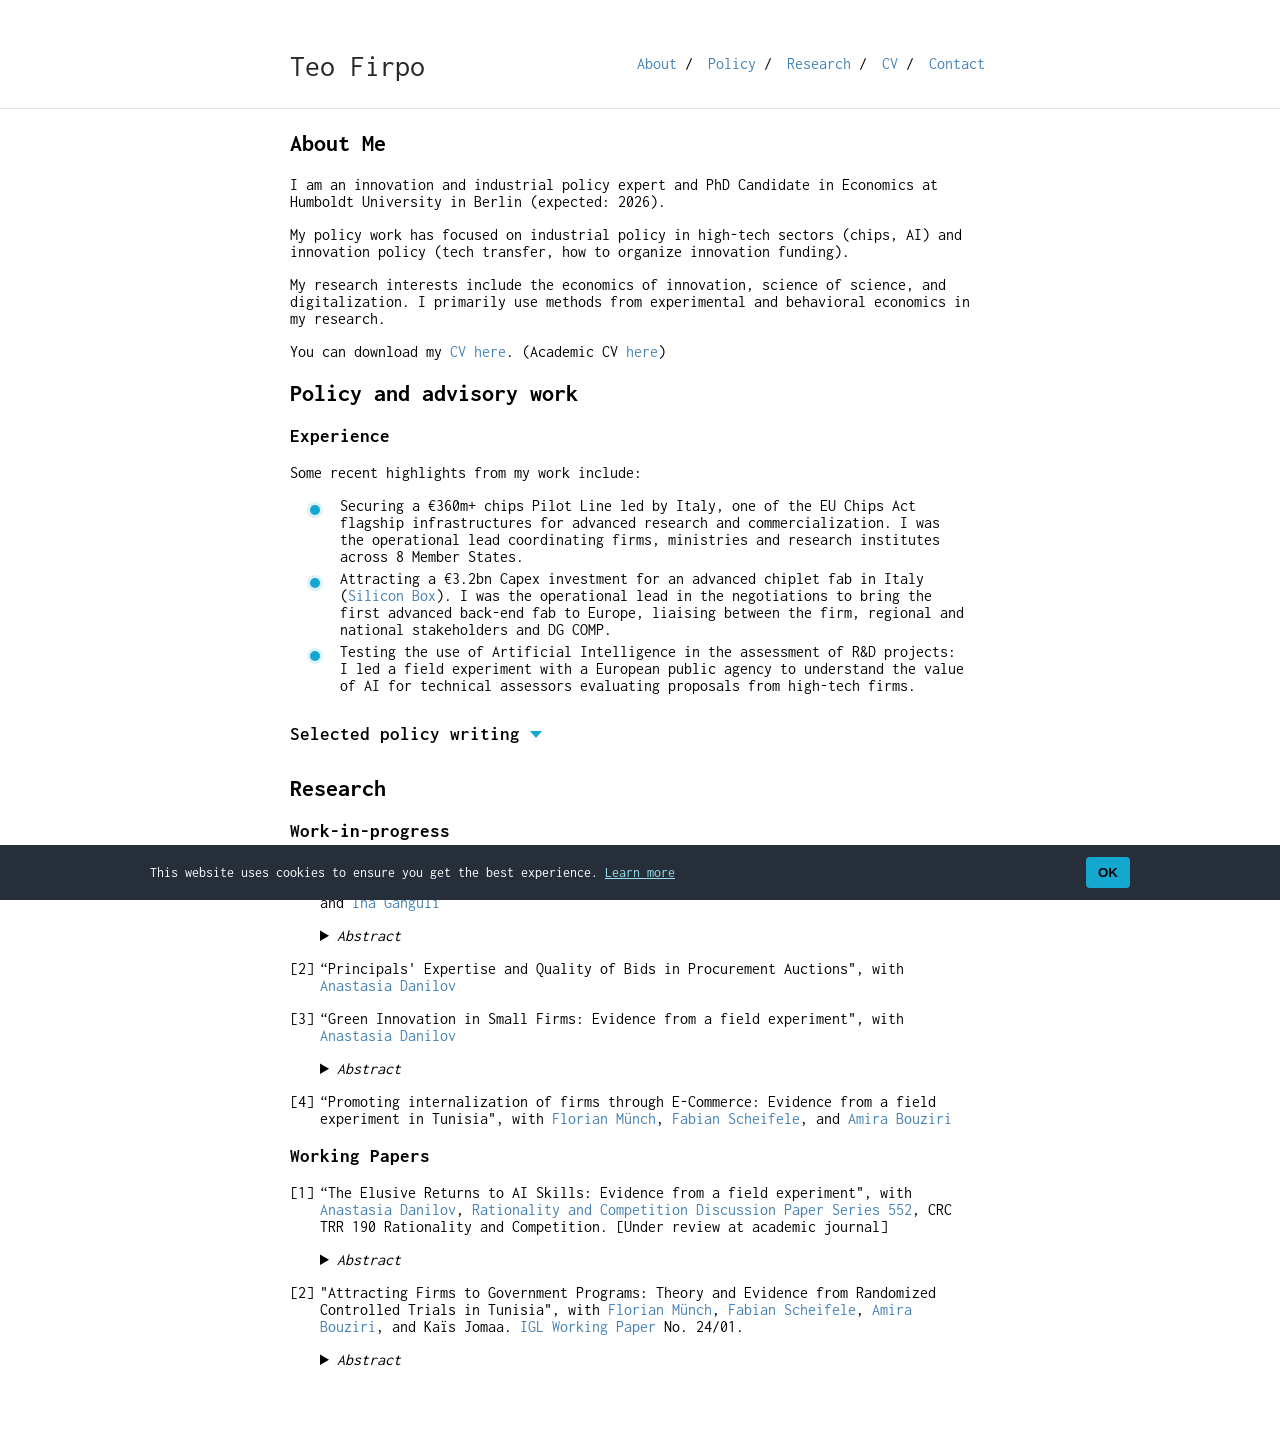
<file: index.html>
<!DOCTYPE html>
<html lang="en">
<head>

    <!-- Google tag (gtag.js) -->
<script async src="https://www.googletagmanager.com/gtag/js?id=G-9L3HMJ2M7S"></script>
<script>
  window.dataLayer = window.dataLayer || [];
  function gtag(){dataLayer.push(arguments);}
  gtag('js', new Date());

  gtag('config', 'G-9L3HMJ2M7S');
</script>
    
    <title>Teo Firpo</title>

    <meta charset="utf-8">
    <meta name="viewport" content="width=device-width, initial-scale=1">
    <meta name="keywords" content="blog, accent, , Teo Firpo, jekyll">
    <meta name="author" content="">
    
    
    
    <meta name="description" content="Site">
    <link href='https://fonts.googleapis.com/css?family=Inconsolata:400,700' rel='stylesheet' type='text/css'>
    <link rel="alternate" type="application/rss+xml" title="Teo Firpo RSS" href="/feed.xml" />
    <link rel="stylesheet" href="https://teofirpo.github.io/main.css">
    
    
    <!-- Facebook Open Graph -->
    <meta name="og:description" content="Site">
    <meta name="og:title" content="Teo Firpo">
    <meta name="og:url" content="https://teofirpo.github.io/">
    <meta name="og:type" content="article">
    
    
    <!-- Twitter -->
    <meta name="twitter:card" content="summary">
    <meta name="twitter:title" content="Teo Firpo">
    <meta name="twitter:description" content="Site">
    <meta name="twitter:url" content="https://teofirpo.github.io/">
    
        <meta name="twitter:image" content="">
    
    <!-- Begin Jekyll SEO tag v2.8.0 -->
<title>About Me | Teo Firpo</title>
<meta name="generator" content="Jekyll v3.10.0" />
<meta property="og:title" content="About Me" />
<meta property="og:locale" content="en_US" />
<meta name="description" content="Site" />
<meta property="og:description" content="Site" />
<link rel="canonical" href="https://teofirpo.github.io/" />
<meta property="og:url" content="https://teofirpo.github.io/" />
<meta property="og:site_name" content="Teo Firpo" />
<meta property="og:type" content="website" />
<meta name="twitter:card" content="summary" />
<meta property="twitter:title" content="About Me" />
<script type="application/ld+json">
{"@context":"https://schema.org","@type":"WebSite","description":"Site","headline":"About Me","name":"Teo Firpo","url":"https://teofirpo.github.io/"}</script>
<!-- End Jekyll SEO tag -->

     <script type="application/ld+json">
  {
    "@context": "https://schema.org",
    "@type": "Person",
    "name": "Teo Firpo",
    "url": "https://teofirpo.github.io",
    "sameAs": [
      "https://github.com/teofirpo",
      "https://www.linkedin.com/in/teo-firpo-46830478/",
      "https://twitter.com/TeoFirpo", 
      "@teofirpo.bsky.social"   
    ]
  }
  </script>

</head>
<body>
    <div class="wrapper">
        <div class="navbar container">
            <a id="author-name" class="alignable pull-left" href="https://teofirpo.github.io">Teo Firpo</a>
            <ul class="alignable pull-right navbar-ul">
              <li class="alignable pull-right nav-list"><a href="contact">Contact</a></li>
              <li class="alignable pull-right nav-list"><a href="FirpoCV.pdf">CV</a> /</li>
              <li class="alignable pull-right nav-list"><a href="#research">Research</a> /</li>
              <li class="alignable pull-right nav-list"><a href="#policy">Policy</a> /</li>
              <li class="alignable pull-right nav-list"><a href="#about-me">About</a> /</li>
            </ul>

        </div>
        <div style="clear:both"></div>
        <hr>
        
            <div class="container content">
                <h2 id="about-me">About Me</h2>

<p>I am an innovation and industrial policy expert and PhD Candidate in Economics at Humboldt University in Berlin (expected: 2026).</p>

<p>My policy work has focused on industrial policy in high-tech sectors (chips, AI) and innovation policy (tech transfer, how to organize innovation funding).</p>
 
<p>My research interests include the economics of innovation, science of science, and digitalization. I primarily use methods from experimental and behavioral economics in my research.</p>

<p>You can download my <a href="FirpoCV.pdf">CV here</a>. (Academic CV <a href="Academic_CV_FIRPO_2026.pdf">here</a>)</p>

<p> </p>

<h2 id="policy">Policy and advisory work</h2>

<h3 id="Experience">Experience</h3>
                Some recent highlights from my work include: 
                <ul class="policy-list">
                    <li>
                        <span class="policy-dot"></span>
                        <div>
                            Securing a €360m+ chips Pilot Line led by Italy, one of the EU Chips Act flagship infrastructures for advanced research and commercialization. I was the operational lead coordinating firms, ministries and research institutes across 8 Member States.  
                        </div>
                    </li>
                    <li>
                        <span class="policy-dot"></span>
                        <div>
                            Attracting a €3.2bn Capex investment for an advanced chiplet fab in Italy (<a href="https://www.silicon-box.com/silicon-box-selects-piedmont-to-host-3-2b-chip-foundry-for-italian-expansion">Silicon Box</a>). I was the operational lead in the negotiations to bring the first advanced back-end fab to Europe, liaising between the firm, regional and national stakeholders and DG COMP. 
                        </div>
                    </li>
                    <li>
                        <span class="policy-dot"></span>
                        <div>
                            Testing the use of Artificial Intelligence in the assessment of R&D projects: I led a field experiment with a European public agency to understand the value of AI for technical assessors evaluating proposals from high-tech firms. 
                        </div>
                    </li>
                </ul>

<details class="policy-publications">
    <summary class="policy-toggle">
        Selected policy writing
        <span class="arrow"></span>
    </summary>

    <ul class="class="policy-list">
                    <li>
                        <span class="policy-dot"></span>
                        <div>
                            "The Experimental Research Funder's Handbook", with Sandra Bendiscioli<sup>*</sup> (2022), Albert Bravo-Biosca, Eszter Czibor, Michele Garfinkel, Tom Stafford, James Wilsdon, and Helen Buckley Woods (<sup>*</sup><strong>Joint lead author</strong>). Research on Research Institute Report, <a href="https://doi.org/10.6084/m9.figshare.19459328.v3"> https://doi.org/10.6084/m9.figshare.19459328.v3</a>.  

                        </div>
                    </li>
                    <li>
                        <span class="policy-dot"></span>
                        <div>
                            "Currents and Crosscurrents in Litigation of Universities and Nonprofit Related Patents: Is There a Coming Wave of Patent Litigation Involving Those Patents?" (2020), with <a href="https://www.pacific.edu/campus-directory/mike-mireles">Michael Mireles</a>. In J. H. Rooksby (Ed.), Research Handbook on Intellectual Property and Technology  Transfer (pp. 309-323), Edward Elgar Publishing, <a href="https://www.elgaronline.com/edcollchap/edcoll/9781788116626/9781788116626.00024.xml">https://doi.org/10.4337/9781788116633.00024</a>.  
 
                        </div>
                    </li>
                    <li>
                        <span class="policy-dot"></span>
                        <div>
                            "Running experiments in innovation and growth policy: What can we learn from recent experience?" (2019), with <a href="https://www.innovationgrowthlab.org/about/team/james-phipps">James Phipps</a>. fteval Journal for Research and Technology Policy Evaluation, 47, <a href="https://repository.fteval.at/id/eprint/414/">https://doi.org/10.22163/fteval.2019.328</a>. 
                        </div>
                    </li>
                    
                    <li>
                        <span class="policy-dot"></span>
                        <div>
                            "Monitoring Behavior: Universities, Nonprofits, Patents and Litigation" (2018), with <a href="https://www.pacific.edu/campus-directory/mike-mireles">Michael Mireles</a>. SMU Law Review, 71(2):505, ISSN:1066-1271.
                        </div>
                    </li>
                                        
                    <li>
                        <span class="policy-dot"></span>
                        <div>
                            "The Time Has Come for Policy Experimentation" (2018), with <a href="https://www.innovationgrowthlab.org/about/team/albert-bravo-biosca">Albert Bravo-Biosca</a>. In M. Andersson and J. Eklund, Navigating Under Uncertainty: Entrepreneurship, Innovation and Experimental Policy, Swedish Economic Forum Report 

                        </div>
                    </li>
                    <li>
                        <span class="policy-dot"></span>
                        <div>
                            "Running Randomised Controlled Trials in Innovation, Entrepreneurship and Growth: An Introductory Guide" (2016), with Triin Edovald. Nesta Report. 

                        </div>
                    </li> 
                      
                </ul>
</details>
<!--<h3 id="policy-pubs">Selected policy writing</h3>
                 <ul class="policy-list">
                    <li>
                        <span class="policy-dot"></span>
                        <div>
                            "The Experimental Research Funder's Handbook", with Sandra Bendiscioli<sup>*</sup> (2022), Albert Bravo-Biosca, Eszter Czibor, Michele Garfinkel, Tom Stafford, James Wilsdon, and Helen Buckley Woods (<sup>*</sup><strong>Joint lead author</strong>). Research on Research Institute Report, <a href="https://doi.org/10.6084/m9.figshare.19459328.v3"> https://doi.org/10.6084/m9.figshare.19459328.v3</a>.  

                        </div>
                    </li>
                    <li>
                        <span class="policy-dot"></span>
                        <div>
                            "Currents and Crosscurrents in Litigation of Universities and Nonprofit Related Patents: Is There a Coming Wave of Patent Litigation Involving Those Patents?" (2020), with <a href="https://www.pacific.edu/campus-directory/mike-mireles">Michael Mireles</a>. In J. H. Rooksby (Ed.), Research Handbook on Intellectual Property and Technology  Transfer (pp. 309-323), Edward Elgar Publishing, <a href="https://www.elgaronline.com/edcollchap/edcoll/9781788116626/9781788116626.00024.xml">https://doi.org/10.4337/9781788116633.00024</a>.  
 
                        </div>
                    </li>
                    <li>
                        <span class="policy-dot"></span>
                        <div>
                            "Running experiments in innovation and growth policy: What can we learn from recent experience?" (2019), with <a href="https://www.innovationgrowthlab.org/about/team/james-phipps">James Phipps</a>. fteval Journal for Research and Technology Policy Evaluation, 47, <a href="https://repository.fteval.at/id/eprint/414/">https://doi.org/10.22163/fteval.2019.328</a>. 
                        </div>
                    </li>
                    
                    <li>
                        <span class="policy-dot"></span>
                        <div>
                            "Monitoring Behavior: Universities, Nonprofits, Patents and Litigation" (2018), with <a href="https://www.pacific.edu/campus-directory/mike-mireles">Michael Mireles</a>. SMU Law Review, 71(2):505, ISSN:1066-1271.
                        </div>
                    </li>
                                        
                    <li>
                        <span class="policy-dot"></span>
                        <div>
                            "The Time Has Come for Policy Experimentation" (2018), with <a href="https://www.innovationgrowthlab.org/about/team/albert-bravo-biosca">Albert Bravo-Biosca</a>. In M. Andersson and J. Eklund, Navigating Under Uncertainty: Entrepreneurship, Innovation and Experimental Policy, Swedish Economic Forum Report 

                        </div>
                    </li>
                    <li>
                        <span class="policy-dot"></span>
                        <div>
                            "Running Randomised Controlled Trials in Innovation, Entrepreneurship and Growth: An Introductory Guide" (2016), with Triin Edovald. Nesta Report. 

                        </div>
                    </li> 
                      
                </ul>

                <p> </p>
-->

<h2 id="research">Research</h2>
                
<h3 id="work-in-papers">Work-in-progress</h3>

<ol>

  <li>
    <p>“Improving the Selection of High Social-impact Technology Firms with AI: Evidence from a Field Experiment", with <a href="https://anastasiadanilov.de/">Anastasia Danilov</a>, <a href="https://www.albertbanalestanol.com/">Albert Banal Estañol</a>, and <a href="https://websites.umass.edu/iganguli/">Ina Ganguli</a></p>
    <details><summary> <i>Abstract</i> </summary>
     <p align="justify">
     AI tools are increasingly being used in the evaluation of research and innovation funding. This trend raises important questions for public agencies funding innovation, both related to the overall impact of AI tools and which designs are most effective. We investigate how human evaluators incorporate algorithmic advice related to a special domain of expertise: the potential social impact of high-tech projects seeking R&D funding. We run a randomized experiment in which professional and volunteer assessors evaluate project proposals and are exposed to different forms of AI-generated feedback. The design allows us to distinguish between the extensive margin of updating (whether evaluators revise their scores) and the intensive margin (by how much they do so). Using detailed proposal-level and evaluator-level data, we analyze how advice presentation affects evaluators’ responsiveness to algorithmic input. </p>
     </details>
  </li>

  <li>
    <p>“Principals' Expertise and Quality of Bids in Procurement Auctions", with <a href="https://anastasiadanilov.de/">Anastasia Danilov</a> </p>

  </li>

    <li>
    <p>“Green Innovation in Small Firms: Evidence from a field experiment", with <a href="https://anastasiadanilov.de/">Anastasia Danilov</a> </p>
    <details><summary> <i>Abstract</i> </summary>
         <p align="justify">  <p>Small grants are an increasingly common instrument for encouraging environmental innovation among small and medium-sized enterprises (SMEs), yet causal evidence on their effects remains scarce. We study Öko-Scheck, an Austrian program offering SMEs vouchers of up to €12,000 for decarbonization activities. In 2023, oversubscription led the implementing agency to allocate vouchers by lottery, generating a randomized experiment among 994 applicants. Combining a follow-up survey, text scraped from firms' own websites, and administrative registry data, we find that funded firms are 76 percentage points more likely to complete their proposed project and substantially more likely to report planned reductions in direct (Scope 1) emissions. Funded firms also display more decarbonization-related content on their websites, independently corroborating the survey evidence. However, we find no effect on follow-on public funding, firm survival, revenue, or employment within two years. The voucher achieves near-complete additionality for the funded activity without generating broader effects on firm performance. </p>
    </details>

  </li>



  <li>
    <p>“Promoting internalization of firms through E-Commerce: Evidence from a field experiment in Tunisia", with <a href="https://florianmuench.com/">Florian Münch</a>, <a href="https://www.tu.berlin/inno/ueber-uns/team/fabian-scheifele">Fabian Scheifele</a>, and <a href="https://www.smu.tn/msb/faculty-list/amira-bouziri-1733">Amira Bouziri</a></p>

  </li>
</ol>
                
<h3 id="working-papers">Working Papers</h3>
                
<ol>
  <li>
    <p>“The Elusive Returns to AI Skills: Evidence from a field experiment", with <a href="https://anastasiadanilov.de/">Anastasia Danilov</a>, <a href="https://rationality-and-competition.de/wp-content/uploads/discussion_paper/552.pdf">Rationality and Competition Discussion Paper Series 552</a>, CRC TRR 190 Rationality and Competition. [Under review at academic journal]</p>

    <details><summary> <i>Abstract</i> </summary>
 <p align="justify">
<p>As firms increasingly adopt Artificial Intelligence (AI) technologies, how they adjust hiring practices for skilled workers remains unclear. This paper investigates whether AI-related skills are rewarded in talent recruitment by conducting a large-scale correspondence study in the United Kingdom. We submit 1,185 résumés to vacancies across a range of occupations, randomly assigning the presence or absence of advanced AI-related qualifications. These AI qualifications are added to résumés as voluntary signals and not explicitly requested in the job postings. We find no statistically significant effect of listing AI qualifications in résumés on interview callback rates. However, a heterogeneity analysis reveals some positive and significant effects for positions in Engineering and Marketing. These results are robust to controlling for the total number of skills listed in job ads, the degree of match between résumés and job descriptions, and the level of expertise required. In an exploratory analysis, we find stronger employer responses to AI-related skills in industries with lower exposure to AI technologies. These findings suggest that the labor market valuation of AI-related qualifications is context-dependent and shaped by sectoral innovation dynamics.</p>
 </details>
  </li>
    
  <li>
      <p>"Attracting Firms to Government Programs: Theory and Evidence from Randomized Controlled  Trials in Tunisia", with <a href="https://florianmuench.com/">Florian Münch</a>, <a href="https://fscheifele.com/">Fabian Scheifele</a>, <a href="https://www.smu.tn/msb/faculty-list/amira-bouziri-1733">Amira Bouziri</a>, and Kaïs Jomaa. <a href="https://www.innovationgrowthlab.org/resources/igl-working-paper-no-2401">IGL Working Paper</a> No. 24/01.</p>
      <details><summary> <i>Abstract</i> </summary>
 <p align="justify">
Governments spend over a billion US dollars annually on firm support programs, yet application rates are low and outcomes modest. Attracting enough and the right firms may alter the program’s effect and statistical power to detect it. Yet, we document that most firm program evaluations don’t report recruitment strategies. We conduct two email experiments involving 5000 SMEs while recruiting for two export support programs in Tunisia, tracking each communication channel’s contribution to registrations. In experiment 1, we find goal-specific messages targeting firms’ supply or demand side constraints attract fewer but better-performing firms. In experiment 2, we find an influencer video emphasizing program benefits attracts better-performing female-led firms, while reducing participation costs via free childcare attracts less-performing firms managed by younger female entrepreneurs with children. Finally, we show open communication channels attract more underrepresented firms. In general, the findings suggest recruitment strategies substantially impact sample size and composition. </p>
 </details>
  </li>          
</ol>
<p> 
 

 </p>

            </div>
        
    </div>
    
        <script>
          (function(i,s,o,g,r,a,m){i['GoogleAnalyticsObject']=r;i[r]=i[r]||function(){
          (i[r].q=i[r].q||[]).push(arguments)},i[r].l=1*new Date();a=s.createElement(o),
          m=s.getElementsByTagName(o)[0];a.async=1;a.src=g;m.parentNode.insertBefore(a,m)
          })(window,document,'script','//www.google-analytics.com/analytics.js','ga');
          ga('create', 'UA-99337029-1', 'auto');
          ga('send', 'pageview');
        </script>
    <style>
  .cookie-banner {
    position: fixed;
    left: 0;
    right: 0;
    bottom: 0;
    padding: 12px 16px;
    background: #252e39;
    color: #fff;
    font-size: 14px;
    z-index: 9999;
    display: none;
  }
  .cookie-banner__inner {
    max-width: 980px;
    margin: 0 auto;
    display: flex;
    gap: 12px;
    align-items: center;
    justify-content: space-between;
    flex-wrap: wrap;
  }
  .cookie-banner a { color: #9adcf0; text-decoration: underline; }
  .cookie-banner button {
    background: #14a7d0;
    border: none;
    padding: 8px 12px;
    border-radius: 4px;
    color: #000;
    cursor: pointer;
    font-weight: 600;
  }
</style>

<div id="cookie-banner" class="cookie-banner" role="dialog" aria-live="polite" aria-label="Cookie notice">
  <div class="cookie-banner__inner">
    <div>
      This website uses cookies to ensure you get the best experience.
      <a href="https://www.cookiesandyou.com/" target="_blank" rel="noopener noreferrer">Learn more</a>
    </div>
    <button id="cookie-accept" type="button">OK</button>
  </div>
</div>

<script>
  (function () {
    var KEY = "site_cookie_consent_v1";

    function hasConsent() {
      try {
        return localStorage.getItem(KEY) === "accepted";
      } catch (e) {
        // If storage is blocked, fall back to a session-only banner behavior
        return false;
      }
    }

    function setConsent() {
      try {
        localStorage.setItem(KEY, "accepted");
      } catch (e) {
        // Storage blocked: still hide for this page view
      }
      // Optional cookie fallback (some browsers allow cookies but block localStorage, or vice-versa)
      try {
        document.cookie = "site_cookie_consent=accepted; Max-Age=31536000; Path=/; SameSite=Lax";
      } catch (e) {}
    }

    function showBanner() {
      var el = document.getElementById("cookie-banner");
      if (el) el.style.display = "block";
    }

    function hideBanner() {
      var el = document.getElementById("cookie-banner");
      if (el) el.style.display = "none";
    }

    window.addEventListener("load", function () {
      if (!hasConsent()) showBanner();

      var btn = document.getElementById("cookie-accept");
      if (btn) {
        btn.addEventListener("click", function () {
          setConsent();
          hideBanner();
        });
      }
    });
  })();
</script>


</body>
</file>
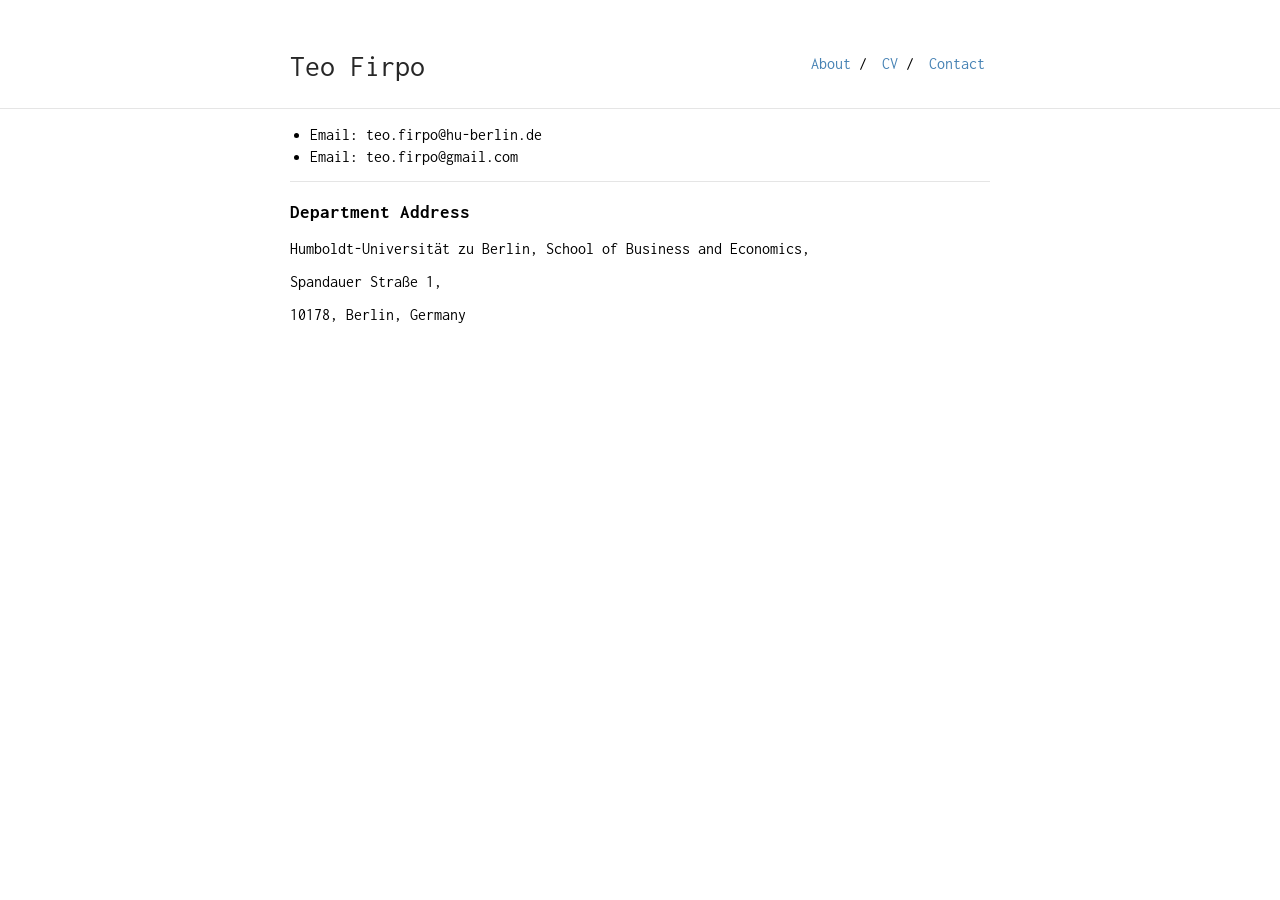
<file: contact.html>
<!DOCTYPE html>
<html lang="en">
<head>

    <!-- Google tag (gtag.js) -->
<script async src="https://www.googletagmanager.com/gtag/js?id=G-9L3HMJ2M7S"></script>
<script>
  window.dataLayer = window.dataLayer || [];
  function gtag(){dataLayer.push(arguments);}
  gtag('js', new Date());

  gtag('config', 'G-9L3HMJ2M7S');
</script>
    
    <title>Teo Firpo</title>

    <meta charset="utf-8">
    <meta name="viewport" content="width=device-width, initial-scale=1">
    <meta name="keywords" content="blog, accent, , Teo Firpo, jekyll">
    <meta name="author" content="">
    
    
    
    <meta name="description" content="Site">
    <link href='https://fonts.googleapis.com/css?family=Inconsolata:400,700' rel='stylesheet' type='text/css'>
    <link rel="alternate" type="application/rss+xml" title="Teo Firpo RSS" href="/feed.xml" />
    <link rel="stylesheet" href="https://teofirpo.github.io/main.css">
    
    
    <!-- Facebook Open Graph -->
    <meta name="og:description" content="Site">
    <meta name="og:title" content="Teo Firpo">
    <meta name="og:url" content="https://teofirpo.github.io/contact.html">
    <meta name="og:type" content="article">
    
    
    <!-- Twitter -->
    <meta name="twitter:card" content="summary">
    <meta name="twitter:title" content="Teo Firpo">
    <meta name="twitter:description" content="Site">
    <meta name="twitter:url" content="https://teofirpo.github.io/contact.html">
    
        <meta name="twitter:image" content="">
    
    <!-- Begin Jekyll SEO tag v2.8.0 -->
<title>Teo Firpo | Site</title>
<meta name="generator" content="Jekyll v3.10.0" />
<meta property="og:title" content="Teo Firpo" />
<meta property="og:locale" content="en_US" />
<meta name="description" content="Site" />
<meta property="og:description" content="Site" />
<link rel="canonical" href="https://teofirpo.github.io/contact.html" />
<meta property="og:url" content="https://teofirpo.github.io/contact.html" />
<meta property="og:site_name" content="Teo Firpo" />
<meta property="og:type" content="website" />
<meta name="twitter:card" content="summary" />
<meta property="twitter:title" content="Teo Firpo" />
<script type="application/ld+json">
{"@context":"https://schema.org","@type":"WebPage","description":"Site","headline":"Teo Firpo","url":"https://teofirpo.github.io/contact.html"}</script>
<!-- End Jekyll SEO tag -->

</head>
<body>
    <div class="wrapper">
        <div class="navbar container">
            <a id="author-name" class="alignable pull-left" href="https://teofirpo.github.io">Teo Firpo</a>
            <ul class="alignable pull-right navbar-ul">
                
                    
                        <li class="alignable pull-right nav-list"><a href="contact">Contact</a>
                    
                    
                        </li>
                
                    
                        <li class="alignable pull-right nav-list"><a href="CV_FIRPO.pdf">CV</a>
                    
                    
                        /
                    
                        </li>
                
                    
                        <li class="alignable pull-right nav-list"><a href="https://teofirpo.github.io">About</a>
                    
                    
                        /
                    
                        </li>
                
            </ul>
        </div>
        <div style="clear:both"></div>
        <hr>
        
            <div class="container content contact">
                <ul>
  <li>Email: teo.firpo@hu-berlin.de</li>
  <li>Email: teo.firpo@gmail.com</li>
</ul>

<hr />

<h3 id="department-address">Department Address</h3>

<p>Humboldt-Universität zu Berlin, School of Business and Economics,</p>

<p>Spandauer Straße 1,</p>

<p>10178, Berlin, Germany</p>

            </div>
        
    </div>
    
        <script>
          (function(i,s,o,g,r,a,m){i['GoogleAnalyticsObject']=r;i[r]=i[r]||function(){
          (i[r].q=i[r].q||[]).push(arguments)},i[r].l=1*new Date();a=s.createElement(o),
          m=s.getElementsByTagName(o)[0];a.async=1;a.src=g;m.parentNode.insertBefore(a,m)
          })(window,document,'script','//www.google-analytics.com/analytics.js','ga');
          ga('create', 'UA-99337029-1', 'auto');
          ga('send', 'pageview');
        </script>
    
</body>
</file>
